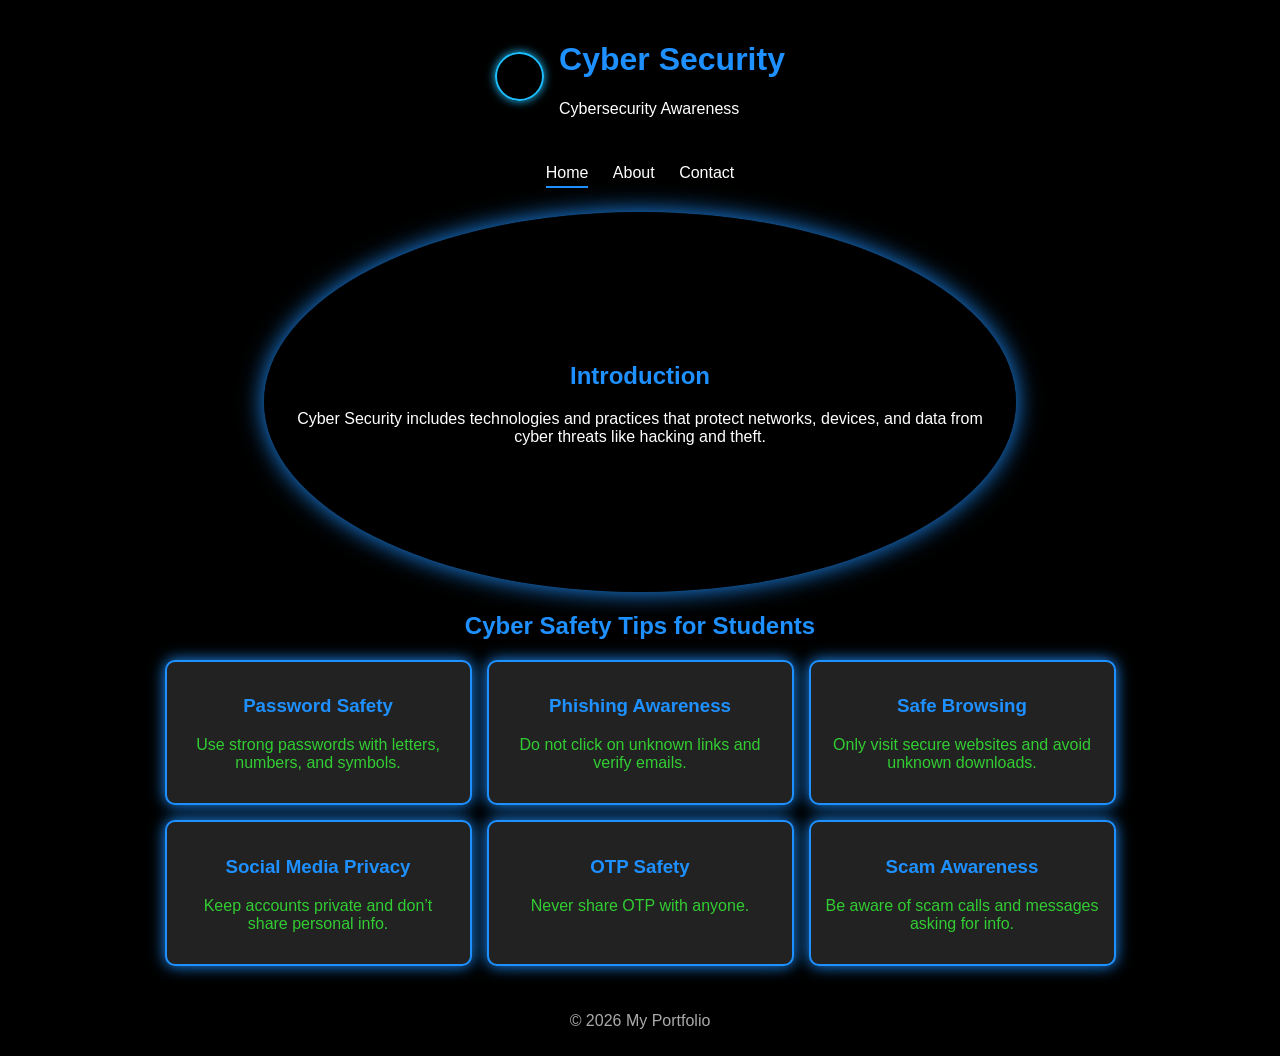
<file: index.html>
<!DOCTYPE html>
<html>
<head>
    <title>Cyber Security - Home</title>
     <link rel="stylesheet" href="style.css">
    <style>
        body {
            margin: 0;
            font-family: Arial, sans-serif;
            background-color: #000;
            color: white;
            overflow-x: hidden;
        }

        /* Header */
        .header {
            display: flex;
            align-items: center;
            justify-content: center;
            gap: 15px;
            padding: 20px;
        }

        .header h1 { color: #1e90ff; }

        /* SMALL LOGO IMAGE CIRCLE */
        .logo-circle {
            width: 45px;
            height: 45px;
            border-radius: 50%;
            background: url('https://images.unsplash.com/photo-1550751827-4bd374c3f58b') no-repeat center/cover;
            border: 2px solid #1ebfff;
            box-shadow: 0 0 10px #1ebfff;
        }

        /* Navigation */
        nav { text-align: center; padding: 10px; }
        nav a {
            color: white;
            margin: 10px;
            text-decoration: none;
            position: relative;
        }

        nav a::after {
            content: "";
            position: absolute;
            left: 0;
            bottom: -2px;
            width: 0%;
            height: 2px;
            background-color: #1e90ff;
            transition: 0.3s;
        }

        nav a:hover::after,
        nav a.active::after {
            width: 100%;
        }

        .container {
            width: 90%;
            margin: auto;
            padding: 20px;
        }

        /* FULL IMAGE INTRO CIRCLE */
        .intro-circle {
            width: 60%;
            height: 320px;
            margin: auto;
            border-radius: 50%;
            background:
                linear-gradient(rgba(0,0,0,0.6), rgba(0,0,0,0.6)),
                url('https://images.unsplash.com/photo-1510511233900-1982d92bd835')
                no-repeat center/cover;

            display: flex;
            justify-content: center;
            align-items: center;
            text-align: center;
            padding: 30px;

            box-shadow: 0 0 25px #1e90ff;
            animation: introSlideDown 1s forwards;
            opacity: 0;
            transform: translateY(-50px);
        }

        @keyframes introSlideDown {
            to {
                opacity: 1;
                transform: translateY(0);
            }
        }

        .intro-circle h2 {
            color: #1e90ff;
        }

        /* Tips */
        .tips-container {
            display: flex;
            gap: 15px;
            justify-content: center;
            flex-wrap: wrap;
        }

        .tip-box {
            flex: 0 0 calc(25% - 15px);
            min-width: 250px;
            background: #222;
            padding: 15px;
            border-radius: 10px;
            border: 2px solid #1e90ff;
            box-shadow: 0 0 15px #1e90ff;
            text-align: center;
        }

        .tip-box h3 { color: #1e90ff; }
        .tip-box p { color: #32cd32; }

        footer {
            text-align: center;
            padding: 10px;
            color: #aaa;
        }
    </style>
</head>

<body>

<header class="header">
    <div class="logo-circle"></div>
    <div>
        <h1>Cyber Security</h1>
        <p>Cybersecurity Awareness</p>
    </div>
</header>

<nav>
    <a href="index.html" class="active">Home</a>
    <a href="about.html">About</a>
    <a href="contact.html">Contact</a>
</nav>

<div class="container">

    <!-- INTRO -->
    <div class="intro-circle">
        <div>
            <h2>Introduction</h2>
            <p>
                Cyber Security includes technologies and practices 
                 that protect
                networks, devices,
                 and data from cyber threats like hacking and theft.
            </p>
        </div>
    </div>

    <!-- HEADING -->
    <div style="width:100%; text-align:center; margin-bottom:15px;">
        <h2 style="color:#1e90ff;">Cyber Safety Tips for Students</h2>
    </div>

    <!-- TIPS -->
    <div class="tips-container">

        <div class="tip-box">
            <h3>Password Safety</h3>
            <p>Use strong passwords with letters, numbers, and symbols.</p>
        </div>

        <div class="tip-box">
            <h3>Phishing Awareness</h3>
            <p>Do not click on unknown links and verify emails.</p>
        </div>

        <div class="tip-box">
            <h3>Safe Browsing</h3>
            <p>Only visit secure websites and avoid unknown downloads.</p>
        </div>

        <div class="tip-box">
            <h3>Social Media Privacy</h3>
            <p>Keep accounts private and don’t share personal info.</p>
        </div>

        <div class="tip-box">
            <h3>OTP Safety</h3>
            <p>Never share OTP with anyone.</p>
        </div>

        <div class="tip-box">
            <h3>Scam Awareness</h3>
            <p>Be aware of scam calls and messages asking for info.</p>
        </div>

    </div>

</div>

<footer>
    <p>© 2026 My Portfolio</p>
</footer>

</body>
</html>
</file>
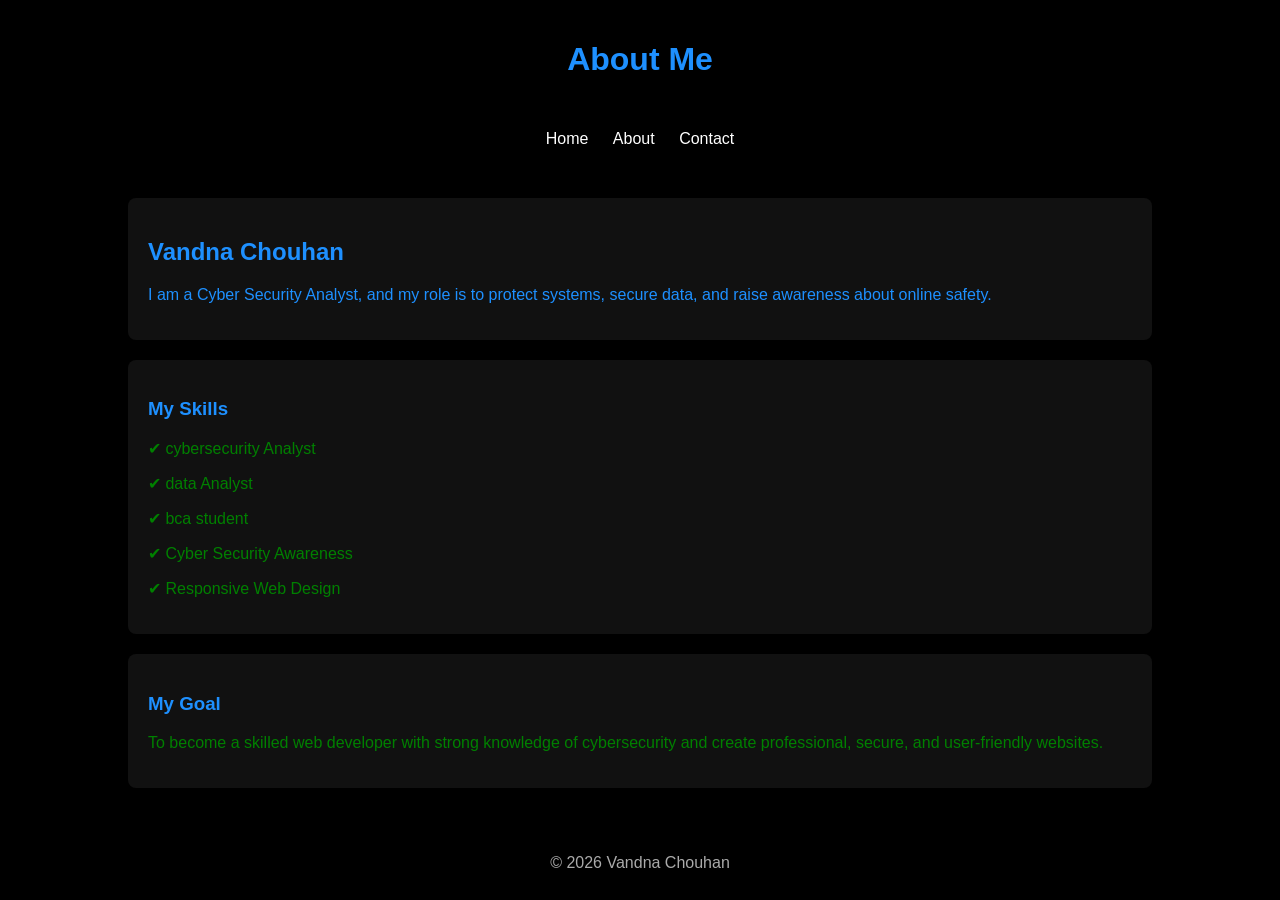
<file: about.html>
<!DOCTYPE html>
<html>
<head>
    <title>About Me - Vandna Chouhan</title>
    <link rel="stylesheet" href="style.css">
    <style>
        body {
            margin: 0;
            font-family: Arial, sans-serif;
            background-color: #000; /* black background */
            color: white;
        }

        header {
            text-align: center;
            padding: 20px;
        }

        header h1 {
            color: #1e90ff; /* blue */
        }

        nav {
            text-align: center;
            padding: 10px;
        }

        nav a {
            color: white;
            margin: 10px;
            text-decoration: none;
        }

        nav a:hover {
            color: #1e90ff;
        }

        .container {
            width: 80%;
            margin: auto;
            padding: 20px;
        }

        .name-card, .skills-card, .goal-card {
            background: #111;
            padding: 20px;
            margin: 20px 0;
            border-radius: 8px;
            opacity: 0;
        }

        .slide-right {
            transform: translateX(100px);
            animation: slideRight 1s forwards;
        }

        .fade-in {
            opacity: 0;
            animation: fadeIn 0.8s forwards;
        }

        h3 {
            color: #1e90ff;
        }

        @keyframes slideRight {
            to {
                opacity: 1;
                transform: translateX(0);
            }
        }

        @keyframes fadeIn {
            to {
                opacity: 1;
            }
        }

        footer {
            text-align: center;
            padding: 10px;
            color: #aaa;
        }
    </style>
</head>
<body>

<header>
    <h1>About Me</h1>
</header>

<nav>
    <a href="index.html">Home</a>
    <a href="about.html">About</a>
    <a href="contact.html">Contact</a>
</nav>

<div class="container">

    <!-- Vandna Chouhan Name Card -->
    <div class="name-card slide-right" style="animation-delay:0.5s;color: #1e90ff;">
        <h2>Vandna Chouhan</h2>
        <p >I am a Cyber Security Analyst, and my role is to protect systems, secure data, and raise awareness about online safety.</p>
    </div>

    <!-- Skills Section -->
    <div class="skills-card slide-right" style="animation-delay:1s;">
        <h3>My Skills</h3>
        <p class="fade-in" style="animation-delay:1.5s; color: green;">✔ cybersecurity Analyst</p>
        <p class="fade-in" style="animation-delay:2s; color: green;">✔ data Analyst</p>
        <p class="fade-in" style="animation-delay:2.5s;color: green;">✔ bca student</p>
        <p class="fade-in" style="animation-delay:3s;color: green;">✔ Cyber Security Awareness</p>
        <p class="fade-in" style="animation-delay:3.5s;color: green;">✔ Responsive Web Design</p>
    </div>

    <!-- Goal Section -->
    <div class="goal-card slide-right" style="animation-delay:4s;">
        <h3>My Goal</h3>
        <p class="fade-in" style="animation-delay:4.5s;color: green;">
            To become a skilled web developer with strong knowledge of cybersecurity and create professional, secure, and user-friendly websites.
        </p>
    </div>

</div>

<footer>
    <p>© 2026 Vandna Chouhan</p>
</footer>

<script>
    // Sequential fade-in for skills and goal
    const fadeItems = document.querySelectorAll('.fade-in');
    fadeItems.forEach(item => {
        const delay = item.style.animationDelay;
        item.style.animation = `fadeIn 0.8s forwards ${delay}`;
    });
</script>

</body>
</html>
</file>
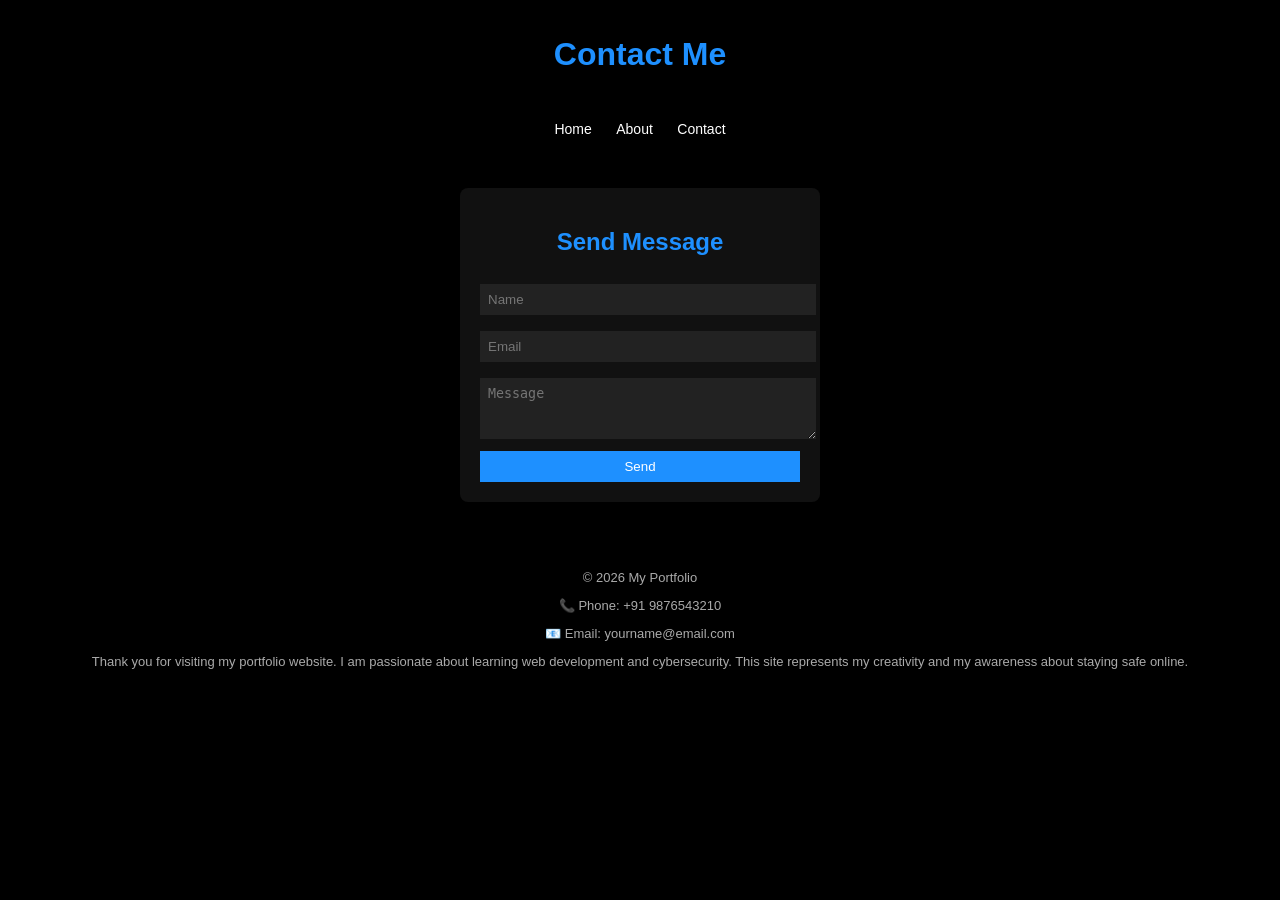
<file: contact.html>
<!DOCTYPE html>
<html>
<head>
    <title>Contact</title>
    <link rel="stylesheet" href="style.css">
    <style>
        body {
            font-family: Arial, sans-serif;
            margin: 0;
            background-color: #000;
            color: white;
        }

        header {
            text-align: center;
            padding: 15px;
        }

        header h1 {
            color: #1e90ff;
        }

        nav {
            text-align: center;
            padding: 10px;
        }

        nav a {
            color: white;
            margin: 10px;
            text-decoration: none;
            font-size: 14px;
        }

        nav a:hover {
            color: #1e90ff;
        }

        .box {
            width: 320px;
            margin: 40px auto;
            padding: 20px;
            background: #111;
            border-radius: 8px;
            text-align: center;
        }

        h2 {
            color: #1e90ff;
        }

        input, textarea {
            width: 100%;
            padding: 8px;
            margin: 8px 0;
            border: none;
            background: #222;
            color: white;
        }

        button {
            width: 100%;
            background-color: #1e90ff;
            color: white;
            padding: 8px;
            border: none;
            cursor: pointer;
        }

        button:hover {
            background-color: #0d47a1;
        }

        footer {
            text-align: center;
            padding: 15px;
            font-size: 13px;
            color: #aaa;
        }
    </style>
</head>

<body>

<header>
    <h1>Contact Me</h1>
</header>

<nav>
    <a href="index.html">Home</a>
    <a href="about.html">About</a>
    <a href="contact.html">Contact</a>
</nav>

<div class="box">
    <h2>Send Message</h2>

    <form>
        <input type="text" placeholder="Name" required>
        <input type="email" placeholder="Email" required>
        <textarea rows="3" placeholder="Message" required></textarea>
        <button type="submit">Send</button>
    </form>
</div>

<footer>
    <p>© 2026 My Portfolio</p>

    <p>📞 Phone: +91 9876543210</p>
    <p>📧 Email: yourname@email.com</p>

    <p style="margin-top:10px;">
        Thank you for visiting my portfolio website. I am passionate about learning web development 
        and cybersecurity. This site represents my creativity and my awareness about staying safe online.
    </p>
</footer>

</body>
</html>
</file>
<file: style.css>
body {
    margin: 0;
    font-family: Arial, sans-serif;

    /* Background image */
    background-image: url('https://img.freepik.com/free-photo/cybersecurity-concept-collage-design_23-2151877167.jpg?w=360'); /* your image file */
    background-size: cover;        /* image covers entire page */
    background-position: center;   /* center the image */
    background-repeat: no-repeat;  /* do not repeat */
    background-attachment: fixed;  /* keeps image fixed while scrolling */

    color: white;                  /* text color on top of image */
}
nav a {
position: relative;
color: white;
margin: 10px;
text-decoration: none;
padding-bottom: 5px;
}

/* Blue underline (hidden by default) */
nav a::after {
content: "";
position: absolute;
left: 0;
bottom: 0;
width: 0%;
height: 2px;
background-color: #1e90ff;
transition: 0.3s;
}

/* On hover → show line */
nav a:hover::after {
width: 100%;
}

/* Active page → always show blue line */
nav a.active::after {
width: 100%;
}
nav a:hover {
    color: #1e90ff;
  
}
.header {
display: flex;
justify-content: center;
align-items: center;
position: relative;
}
</file>
